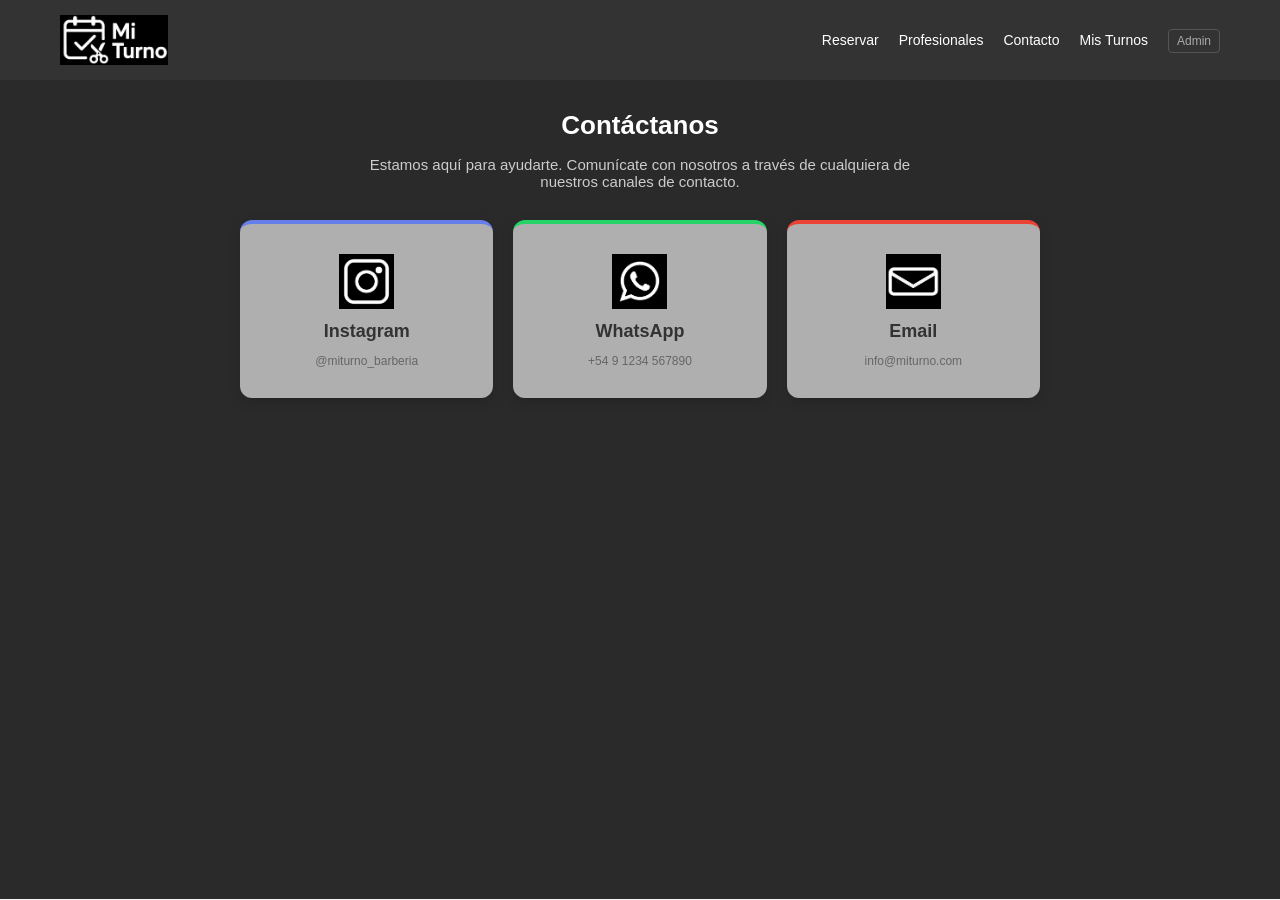
<file: pages/contacto.html>
<!DOCTYPE html>
<html lang="es">
<head>
    <meta charset="UTF-8">
        <meta http-equiv="Cache-Control" content="no-cache, no-store, must-revalidate">
    <meta http-equiv="Pragma" content="no-cache">
    <meta http-equiv="Expires" content="0">
    <meta name="viewport" content="width=device-width, initial-scale=1.0">
    <title>Contacto - Mi Turno</title>
    <link rel="stylesheet" href="../css/style.css">
</head>
<body>
    <header>
        <nav>
            <a class="logo" href="../index.html"><img src="../media/logo-blanco.png" alt="Mi Turno"></a>
                                    <ul class="navbar">
                <li><a class="nav-item" href="../index.html">Reservar</a></li>
                <li><a class="nav-item" href="./profesionales.html">Profesionales</a></li>
                <li><a class="nav-item" href="#">Contacto</a></li>
                <li><a class="nav-item" href="./turnos.html">Mis Turnos</a></li>
                <li><a class="nav-item nav-item-admin" href="./admin.html">Admin</a></li>
            </ul>
            <button class="hamburger" id="menuHamburger" aria-label="Menú">
                <span></span><span></span><span></span>
            </button>
        </nav>
    </header>
    <main>
        <div class="container">
            <div class="contacto-seccion">
                <div>
                    <h1 class="contacto-titulo">Contáctanos</h1>
                    <p class="contacto-subtitulo">Estamos aquí para ayudarte. Comunícate con nosotros a través de cualquiera de nuestros canales de contacto.</p>
                </div>

                <div class="contacto-iconos">
                    <a href="https://www.instagram.com" target="_blank" class="contacto-item instagram">
                        <img src="../media/instagram.png" alt="Instagram" class="contacto-icono">
                        <div class="contacto-nombre">Instagram</div>
                        <div class="contacto-link">@miturno_barberia</div>
                    </a>
                    <a href="https://wa.me/5491234567890" target="_blank" class="contacto-item whatsapp">
                        <img src="../media/whatsapp.png" alt="WhatsApp" class="contacto-icono">
                        <div class="contacto-nombre">WhatsApp</div>
                        <div class="contacto-link">+54 9 1234 567890</div>
                    </a>
                    <a href="mailto:info@miturno.com" class="contacto-item email">
                        <img src="../media/mail.png" alt="Email" class="contacto-icono">
                        <div class="contacto-nombre">Email</div>
                        <div class="contacto-link">info@miturno.com</div>
                    </a>
                </div>
            </div>
        </div>
    </main>
    <script>
        const hamburger = document.getElementById('menuHamburger');
        const navbar = document.querySelector('.navbar');
        hamburger.addEventListener('click', () => {
            hamburger.classList.toggle('open');
            navbar.classList.toggle('open');
        });
        // Close on nav item click
        document.querySelectorAll('.nav-item').forEach(item => {
            item.addEventListener('click', () => {
                hamburger.classList.remove('open');
                navbar.classList.remove('open');
            });
        });
    </script>
</body>
</html>
</file>
<file: css/style.css>
* { margin: 0; padding: 0; box-sizing: border-box; }

body { font-family: Arial, sans-serif; background-color: #f5f5f5; }

/* ===================== HEADER / NAV ===================== */
header { background-color: #333; padding: 15px 0; position: relative; }

nav {
    max-width: 1200px;
    margin: 0 auto;
    display: flex;
    justify-content: space-between;
    align-items: center;
    padding: 0 20px;
}

.logo { max-width: 150px; height: auto; display: flex; align-items: center; text-decoration: none; }
.logo img { max-width: 100%; height: 50px; object-fit: contain; }

.navbar { display: flex; list-style: none; gap: 20px; align-items: center; }

.nav-item { color: white; text-decoration: none; font-size: 14px; }
.nav-item:hover { color: #ddd; }

/* Hamburguesa */
.hamburger {
    display: none;
    flex-direction: column;
    gap: 5px;
    cursor: pointer;
    padding: 5px;
    background: none;
    border: none;
    z-index: 1001;
}
.hamburger span {
    display: block;
    width: 25px;
    height: 3px;
    background: white;
    border-radius: 3px;
    transition: all 0.3s;
}
.hamburger.open span:nth-child(1) { transform: rotate(45deg) translate(5px, 6px); }
.hamburger.open span:nth-child(2) { opacity: 0; }
.hamburger.open span:nth-child(3) { transform: rotate(-45deg) translate(5px, -6px); }

@media (max-width: 768px) {
    .hamburger { display: flex; }

    .navbar {
        display: none;
        position: absolute;
        top: 100%;
        left: 0;
        right: 0;
        background: #333;
        flex-direction: column;
        gap: 0;
        padding: 10px 0;
        z-index: 1000;
        box-shadow: 0 4px 12px rgba(0,0,0,0.3);
    }

    .navbar.open { display: flex; }

    .navbar li { width: 100%; }
    .navbar .nav-item {
        display: block;
        padding: 12px 20px;
        font-size: 16px;
        border-bottom: 1px solid #444;
    }
    .navbar li:last-child .nav-item { border-bottom: none; }
    .navbar .btn { margin: 10px 20px; width: calc(100% - 40px); }
}

/* ===================== MAIN ===================== */
main { background-color: #2a2a2a; padding: 30px 15px; min-height: calc(100vh - 81px); }
.container { max-width: 1200px; margin: 0 auto; }

h1 { text-align: center; color: white; margin-bottom: 30px; font-size: 28px; }
h2 { color: #333; font-size: 20px; margin-bottom: 15px; }
h5 { font-size: 15px; font-weight: bold; margin-bottom: 12px; }

/* ===================== CARDS ===================== */
.card {
    background: white;
    border: 1px solid #ddd;
    border-radius: 8px;
    padding: 20px;
    box-shadow: 0 2px 8px rgba(0,0,0,0.1);
    margin-bottom: 20px;
}
.card-body { padding: 0; }
.card-title { font-size: 18px; font-weight: bold; margin-bottom: 15px; color: #333; }
.card-text { font-size: 14px; margin-bottom: 10px; color: #666; }
.light-text { color: #999; }
.text-center { text-align: center; }
.text-success { color: #28a745; }
.alert { padding: 15px; border-radius: 5px; margin-bottom: 15px; }
.alert-success { background-color: #d4edda; border: 1px solid #c3e6cb; color: #155724; }
.card-success { border: 2px solid #28a745; }

/* ===================== FORMS ===================== */
.form-label { display: block; margin-bottom: 6px; font-weight: bold; color: #333; font-size: 14px; }
.form-group { margin-bottom: 15px; }
.form-control {
    width: 100%;
    padding: 10px;
    border: 1px solid #ddd;
    border-radius: 4px;
    font-size: 14px;
    font-family: Arial, sans-serif;
    cursor: pointer;
}
.form-control:focus { outline: none; border-color: #007bff; box-shadow: 0 0 5px rgba(0,123,255,0.4); }
.form-row { display: grid; grid-template-columns: 1fr 1fr; gap: 15px; }
.form-error { color: #dc3545; font-size: 13px; margin-top: 8px; min-height: 18px; }
.form-success { color: #28a745; font-size: 13px; margin-top: 8px; }
textarea.form-control { resize: vertical; min-height: 80px; }

/* Fecha y tiempo — clickeable completo y sin overflow */
input[type="date"].form-control,
input[type="time"].form-control {
    position: relative;
    cursor: pointer;
    min-width: 0;
    width: 100%;
    max-width: 100%;
    box-sizing: border-box;
    -webkit-appearance: none;
    appearance: none;
}
input[type="date"].form-control::-webkit-calendar-picker-indicator,
input[type="time"].form-control::-webkit-calendar-picker-indicator {
    position: absolute;
    left: 0;
    top: 0;
    width: 100%;
    height: 100%;
    opacity: 0;
    cursor: pointer;
}

/* ===================== BUTTONS ===================== */
.btn {
    padding: 10px 20px;
    border: none;
    border-radius: 4px;
    cursor: pointer;
    font-size: 14px;
    font-weight: bold;
    transition: all 0.2s;
    display: inline-block;
    text-align: center;
}
.btn-sm { padding: 6px 12px; font-size: 13px; }
.btn-primary { background-color: #007bff; color: white; }
.btn-primary:hover { background-color: #0056b3; }
.btn-success { background-color: #28a745; color: white; }
.btn-success:hover { background-color: #218838; }
.btn-success:disabled { background-color: #ccc; cursor: not-allowed; }
.btn-secondary { background-color: #6c757d; color: white; }
.btn-secondary:hover { background-color: #545b62; }
.btn-danger { background-color: #dc3545; color: white; }
.btn-danger:hover { background-color: #b02a37; }
.btn-link-block { display: inline-block; margin-top: 15px; }
.buttons-group { margin-top: 20px; display: flex; gap: 10px; flex-wrap: wrap; }

/* ===================== PASO CONTAINER ===================== */
.paso-container { animation: fadeIn 0.3s ease-in; }
@keyframes fadeIn { from { opacity: 0; } to { opacity: 1; } }
.ocultar { display: none !important; }

/* ===================== PROFESIONALES ===================== */
.profesionales-container { display: flex; flex-wrap: wrap; gap: 15px; margin-top: 15px; }
.profesional-item { flex: 1 1 calc(33.333% - 15px); min-width: 200px; }
.profesional-card {
    border: 1px solid #ddd;
    border-radius: 8px;
    padding: 20px;
    cursor: pointer;
    transition: all 0.2s;
    background: white;
    text-align: center;
}
.profesional-card:hover { transform: translateY(-5px); box-shadow: 0 8px 16px rgba(0,0,0,0.2); }

/* ===================== SERVICIOS ===================== */
.servicios-container { display: flex; flex-wrap: wrap; gap: 15px; margin-top: 15px; }
.servicio-item { flex: 1 1 calc(50% - 15px); min-width: 200px; }
.servicio-card {
    border: 1px solid #ddd;
    border-radius: 8px;
    padding: 20px;
    cursor: pointer;
    transition: all 0.2s;
    background: white;
}
.servicio-card:hover { transform: translateY(-5px); box-shadow: 0 8px 16px rgba(0,0,0,0.2); }
.servicio-nombre { margin-bottom: 8px; color: #333; font-weight: bold; }
.servicio-precio { color: #666; margin-bottom: 6px; }
.servicio-duracion { color: #999; margin-bottom: 6px; }

/* ===================== HORARIOS ===================== */
.horarios-container { display: flex; flex-wrap: wrap; gap: 10px; margin-top: 15px; }
.horario-item { flex: 1 1 calc(25% - 10px); min-width: 70px; }
.horario-btn {
    width: 100%;
    padding: 10px;
    border: 2px solid #007bff;
    background-color: white;
    color: #007bff;
    border-radius: 4px;
    cursor: pointer;
    font-weight: bold;
    transition: all 0.2s;
    font-size: 13px;
}
.horario-btn:hover { background-color: #007bff; color: white; }
.horario-btn.selected { background-color: #007bff; color: white; }
.form-section { margin-top: 15px; width: 100%; overflow: hidden; }
.form-section input { max-width: 100%; }

/* ===================== TURNOS CLIENTE ===================== */
.turno-card {
    background: white;
    border: 1px solid #ddd;
    border-radius: 8px;
    padding: 20px;
    margin-top: 15px;
    box-shadow: 0 2px 8px rgba(0,0,0,0.1);
    display: flex;
    justify-content: space-between;
    align-items: center;
    gap: 15px;
    flex-wrap: wrap;
}
.turno-info { flex: 1; display: grid; grid-template-columns: 1fr 1fr; gap: 12px; min-width: 200px; }
.turno-label { font-weight: bold; color: #333; font-size: 13px; }
.turno-value { color: #666; font-size: 15px; }
.turno-actions { display: flex; gap: 10px; flex-shrink: 0; }
.badge-pasado { background: #aaa; color: white; padding: 6px 14px; border-radius: 4px; font-size: 13px; }

/* ===================== PROFESIONALES GALERÍA ===================== */
.profesionales-galeria { display: grid; grid-template-columns: repeat(auto-fit, minmax(280px, 1fr)); gap: 25px; margin-top: 25px; }
.profesional-tarjeta { background: white; border-radius: 8px; overflow: hidden; box-shadow: 0 4px 12px rgba(0,0,0,0.15); transition: transform 0.3s, box-shadow 0.3s; }
.profesional-tarjeta:hover { transform: translateY(-8px); box-shadow: 0 8px 20px rgba(0,0,0,0.25); }
.profesional-imagen { width: 100%; height: 220px; object-fit: cover; background-color: #e0e0e0; }
.profesional-contenido { padding: 20px; }
.profesional-nombre { font-size: 20px; font-weight: bold; color: #333; margin-bottom: 10px; }
.profesional-descripcion { font-size: 14px; color: #666; margin-bottom: 10px; line-height: 1.5; }
.profesional-seccion { margin-bottom: 12px; }
.profesional-seccion-titulo { font-size: 11px; font-weight: bold; color: #007bff; text-transform: uppercase; margin-bottom: 4px; }
.profesional-especializacion { font-size: 14px; color: #555; }
.profesional-horarios { font-size: 14px; color: #555; display: grid; gap: 5px; }
.horario-item-prof { padding: 5px 10px; background-color: #f0f0f0; border-radius: 4px; border-left: 3px solid #007bff; }

/* ===================== CONTACTO ===================== */
.contacto-seccion { display: flex; flex-direction: column; align-items: center; gap: 30px; }
.contacto-titulo { text-align: center; font-size: 26px; font-weight: bold; color: white; margin-bottom: 15px; }
.contacto-subtitulo { text-align: center; font-size: 15px; color: #ccc; max-width: 600px; }
.contacto-iconos { display: grid; grid-template-columns: repeat(auto-fit, minmax(180px, 1fr)); gap: 20px; width: 100%; max-width: 800px; }
.contacto-item { border-radius: 12px; padding: 30px 20px; text-align: center; transition: all 0.3s; box-shadow: 0 4px 12px rgba(0,0,0,0.15); text-decoration: none; color: inherit; display: flex; flex-direction: column; align-items: center; gap: 12px; }
.contacto-item:hover { transform: translateY(-10px); box-shadow: 0 10px 25px rgba(0,0,0,0.25); }
.contacto-icono { max-width: 55px; }
.contacto-nombre { font-size: 18px; font-weight: bold; color: #333; }
.contacto-link { font-size: 12px; color: #666; word-break: break-all; }
.contacto-item.instagram { background-color: #afafaf; border-top: 4px solid #667eea; }
.contacto-item.instagram:hover { background: linear-gradient(135deg, #667eea, #764ba2); }
.contacto-item.instagram:hover .contacto-nombre,
.contacto-item.instagram:hover .contacto-link { color: white; }
.contacto-item.whatsapp { background-color: #afafaf; border-top: 4px solid #25D366; }
.contacto-item.whatsapp:hover { background: linear-gradient(135deg, #25D366, #33503e); }
.contacto-item.whatsapp:hover .contacto-nombre,
.contacto-item.whatsapp:hover .contacto-link { color: white; }
.contacto-item.email { background-color: #afafaf; border-top: 4px solid #EA4335; }
.contacto-item.email:hover { background: linear-gradient(135deg, #EA4335, #5a3330); }
.contacto-item.email:hover .contacto-nombre,
.contacto-item.email:hover .contacto-link { color: white; }

/* ===================== AUTH ===================== */
.tabs-container { display: flex; margin-bottom: 25px; border-bottom: 2px solid #eee; }
.tab-btn { flex: 1; padding: 12px; border: none; background: none; cursor: pointer; font-size: 15px; font-weight: bold; color: #999; border-bottom: 3px solid transparent; margin-bottom: -2px; transition: all 0.2s; }
.tab-btn.tab-active { color: #007bff; border-bottom-color: #007bff; }

/* ===================== PERFIL ===================== */
.datos-usuario-box { background: #f8f9fa; border: 1px solid #ddd; border-radius: 6px; padding: 15px; margin-top: 8px; }
.datos-usuario-box p { margin-bottom: 5px; color: #555; }

/* ===================== ADMIN — STATS ===================== */
.stats-container { display: grid; grid-template-columns: repeat(4, 1fr); gap: 12px; margin-bottom: 20px; }
.stat-card { background: white; border-radius: 8px; padding: 15px 10px; text-align: center; box-shadow: 0 2px 8px rgba(0,0,0,0.1); }
.stat-numero { font-size: 36px; font-weight: bold; color: #007bff; }
.stat-label { font-size: 12px; color: #666; margin-top: 4px; }

/* ===================== ADMIN — TABS ===================== */
.seccion-tabs { display: flex; gap: 8px; margin-bottom: 20px; flex-wrap: wrap; }
.seccion-tabs .btn { flex: 1 1 auto; min-width: 100px; font-size: 13px; padding: 8px 12px; }

/* ===================== ADMIN — FILTROS ===================== */
.filtros-container { display: grid; grid-template-columns: 1fr 1fr; gap: 15px; width: 100%; }
.filtros-container > div { min-width: 0; overflow: hidden; }

/* ===================== ADMIN — TURNOS ===================== */
.grupo-fecha { margin-bottom: 20px; }
.grupo-fecha-titulo { color: white; font-weight: bold; font-size: 15px; margin-bottom: 8px; padding: 8px 15px; background: #007bff; border-radius: 6px; text-transform: capitalize; }
.admin-turno-card { margin-top: 10px; }
.turno-pasado { opacity: 0.6; border-left: 4px solid #999; }
.turno-horario-badge { background: #007bff; color: white; padding: 3px 10px; border-radius: 20px; font-size: 13px; font-weight: bold; }

/* ===================== ADMIN — CALENDARIO ===================== */
.cal-nav { display: flex; align-items: center; justify-content: space-between; margin-bottom: 20px; }
.calendario-grid { display: grid; grid-template-columns: repeat(7, 1fr); gap: 3px; }
.cal-header-cell { text-align: center; font-weight: bold; font-size: 12px; color: #666; padding: 6px 2px; border-bottom: 2px solid #eee; }
.cal-cell { min-height: 80px; border: 1px solid #eee; border-radius: 5px; padding: 5px; background: white; transition: background 0.2s; }
.cal-cell.cal-empty { background: #f9f9f9; border-color: #f0f0f0; }
.cal-cell.cal-hoy { border: 2px solid #007bff; background: #f0f7ff; }
.cal-cell.cal-con-turnos:hover { background: #e8f4ff; }
.cal-dia-num { font-size: 13px; font-weight: bold; color: #333; margin-bottom: 3px; }
.cal-hoy .cal-dia-num { color: #007bff; }
.cal-badge { display: inline-block; background: #007bff; color: white; font-size: 10px; padding: 2px 6px; border-radius: 10px; margin-bottom: 3px; }
.cal-mini-lista { display: flex; flex-direction: column; gap: 2px; }
.cal-mini-item { font-size: 10px; color: #555; white-space: nowrap; overflow: hidden; text-overflow: ellipsis; background: #f0f0f0; border-radius: 3px; padding: 1px 4px; }
.cal-mas { color: #007bff; font-weight: bold; background: #e8f4ff; }

/* ===================== MODAL ===================== */
.modal-overlay { position: fixed; inset: 0; background: rgba(0,0,0,0.6); z-index: 1000; display: flex; align-items: center; justify-content: center; padding: 15px; }
.modal-content { background: #2a2a2a; border-radius: 12px; width: 100%; max-width: 700px; max-height: 90vh; display: flex; flex-direction: column; overflow: hidden; box-shadow: 0 20px 60px rgba(0,0,0,0.5); }
.modal-sm { max-width: 460px; }
.modal-header { display: flex; justify-content: space-between; align-items: center; padding: 18px 22px; border-bottom: 1px solid #444; }
.modal-header .card-title { color: white; text-transform: capitalize; }
.modal-body { overflow-y: auto; padding: 20px 22px; }

/* ===================== ADMIN — USUARIOS ===================== */
.usuario-card { background: white; border: 1px solid #ddd; border-radius: 8px; padding: 18px; margin-bottom: 12px; box-shadow: 0 2px 8px rgba(0,0,0,0.08); display: flex; justify-content: space-between; align-items: center; gap: 15px; flex-wrap: wrap; }
.usuario-card.usuario-bloqueado { border-left: 4px solid #dc3545; background: #fff8f8; opacity: 0.85; }
.usuario-nombre { font-size: 17px; font-weight: bold; color: #333; margin-bottom: 6px; display: flex; align-items: center; gap: 8px; flex-wrap: wrap; }
.usuario-datos { display: flex; flex-wrap: wrap; gap: 10px; font-size: 13px; color: #666; }
.usuario-actions { flex-shrink: 0; }
.badge-bloqueado { background: #dc3545; color: white; font-size: 11px; padding: 2px 8px; border-radius: 10px; font-weight: bold; }

/* ===================== EDITOR CARDS ===================== */
.editor-card { background: white; border: 1px solid #ddd; border-radius: 8px; padding: 14px 18px; margin-bottom: 10px; display: flex; justify-content: space-between; align-items: center; gap: 12px; box-shadow: 0 2px 6px rgba(0,0,0,0.07); flex-wrap: wrap; }
.editor-card-info { flex: 1; min-width: 150px; }
.editor-card-nombre { font-size: 15px; font-weight: bold; color: #333; margin-bottom: 3px; }
.editor-card-detalle { font-size: 13px; color: #777; }
.editor-card-actions { display: flex; gap: 8px; flex-shrink: 0; }

/* ===================== HORARIOS EDITOR ===================== */
.horario-dia-section { background: white; border: 1px solid #ddd; border-radius: 8px; padding: 15px 18px; margin-bottom: 12px; box-shadow: 0 2px 6px rgba(0,0,0,0.07); }
.horario-dia-header { display: flex; justify-content: space-between; align-items: center; margin-bottom: 10px; }
.horario-dia-titulo { font-size: 16px; font-weight: bold; color: #333; }
.horario-rango { display: grid; grid-template-columns: 1fr 1fr; gap: 15px; margin-bottom: 12px; width: 100%; }
.horario-rango > div { min-width: 0; overflow: hidden; }
.dia-config { margin-top: 10px; }
.preview-slots { margin-bottom: 12px; padding: 10px; background: #f8f9fa; border-radius: 6px; }
.preview-titulo { font-size: 11px; color: #666; margin-bottom: 6px; font-weight: bold; text-transform: uppercase; }
.preview-lista { display: flex; flex-wrap: wrap; gap: 5px; }
.preview-slot { background: #007bff; color: white; padding: 3px 8px; border-radius: 4px; font-size: 12px; font-weight: bold; }
.horario-save-btn { margin-top: 4px; }

/* Intervalos info */
.intervalos-info { display: flex; flex-direction: column; gap: 10px; }
.intervalo-badge { font-size: 14px; color: #333; }
.servicios-duraciones { display: flex; flex-wrap: wrap; gap: 8px; }
.servicio-duracion-tag { background: #e8f4ff; border: 1px solid #007bff; color: #007bff; padding: 4px 10px; border-radius: 20px; font-size: 13px; font-weight: bold; }

/* Toggle switch */
.toggle-switch { position: relative; display: inline-block; width: 46px; height: 24px; cursor: pointer; }
.toggle-switch input { opacity: 0; width: 0; height: 0; }
.toggle-slider { position: absolute; inset: 0; background: #ccc; border-radius: 24px; transition: 0.3s; }
.toggle-slider:before { content: ''; position: absolute; height: 18px; width: 18px; left: 3px; bottom: 3px; background: white; border-radius: 50%; transition: 0.3s; }
.toggle-switch input:checked + .toggle-slider { background: #007bff; }
.toggle-switch input:checked + .toggle-slider:before { transform: translateX(22px); }

/* ===================== RESPONSIVE ===================== */
@media (max-width: 768px) {
    h1 { font-size: 22px; margin-bottom: 20px; }
    .card { padding: 15px; }
    .stats-container { grid-template-columns: repeat(2, 1fr); gap: 10px; }
    .stat-numero { font-size: 26px; }
    .filtros-container { grid-template-columns: 1fr; }
    .form-row { grid-template-columns: 1fr; }
    .turno-info { grid-template-columns: 1fr; gap: 8px; }
    .turno-card { flex-direction: column; align-items: flex-start; }
    .profesional-item { flex: 1 1 100%; }
    .servicio-item { flex: 1 1 100%; }
    .horario-item { flex: 1 1 calc(33% - 10px); }
    .calendario-grid { gap: 2px; }
    .cal-cell { min-height: 55px; padding: 3px; }
    .cal-mini-lista { display: none; }
    .cal-header-cell { font-size: 10px; padding: 4px 1px; }
    .horario-rango { grid-template-columns: 1fr; }
    .seccion-tabs .btn { font-size: 12px; padding: 7px 8px; min-width: 70px; }
    .usuario-card { flex-direction: column; align-items: flex-start; }
    .buttons-group { flex-direction: column; }
    .buttons-group .btn { width: 100%; }
    .modal-content { max-height: 95vh; }
}

@media (max-width: 480px) {
    main { padding: 20px 10px; }
    .stats-container { grid-template-columns: repeat(2, 1fr); }
    .horario-item { flex: 1 1 calc(50% - 10px); }
    .cal-badge { font-size: 9px; padding: 1px 4px; }
}

/* Admin nav link */
.nav-item-admin {
    color: #aaa !important;
    font-size: 12px !important;
    border: 1px solid #555;
    padding: 4px 8px;
    border-radius: 4px;
}
.nav-item-admin:hover { color: white !important; border-color: #aaa; }

/* ===================== USUARIOS COLLAPSIBLE ===================== */
.usuario-card-collapsible {
    background: white;
    border: 1px solid #ddd;
    border-radius: 8px;
    margin-bottom: 10px;
    box-shadow: 0 2px 6px rgba(0,0,0,0.08);
    overflow: hidden;
}
.usuario-card-collapsible.usuario-bloqueado { border-left: 4px solid #dc3545; background: #fff8f8; }

.usuario-header {
    display: flex;
    justify-content: space-between;
    align-items: center;
    padding: 14px 18px;
    gap: 12px;
    cursor: default;
}
.usuario-header-info { flex: 1; }
.usuario-resumen { display: flex; gap: 15px; margin-top: 4px; font-size: 13px; color: #777; }

.usuario-detalle {
    border-top: 1px solid #eee;
    padding: 15px 18px;
    background: #fafafa;
}
.usuario-detalle-datos { display: grid; grid-template-columns: repeat(auto-fit, minmax(200px, 1fr)); gap: 8px; margin-bottom: 15px; }
.usuario-dato-item { font-size: 14px; color: #555; }
.usuario-turnos-titulo { font-weight: bold; font-size: 14px; color: #333; margin-bottom: 8px; }
.usuario-turnos-lista { display: flex; flex-direction: column; gap: 6px; margin-bottom: 15px; }
.usuario-turno-item {
    display: flex;
    flex-wrap: wrap;
    gap: 8px;
    align-items: center;
    padding: 8px 12px;
    background: white;
    border: 1px solid #eee;
    border-radius: 6px;
    font-size: 13px;
}
.usuario-detalle-actions { display: flex; gap: 10px; }
.badge-pasado-sm { background: #aaa; color: white; padding: 2px 8px; border-radius: 10px; font-size: 11px; }
.badge-proximo-sm { background: #28a745; color: white; padding: 2px 8px; border-radius: 10px; font-size: 11px; }

/* Turno admin modal */
.turno-admin-modal .form-control { margin-bottom: 0; }

/* ===================== NOTIFICACIONES ===================== */
.notif-campana {
    position: relative;
    margin-left: 10px;
}

.notif-btn {
    background: none;
    border: none;
    cursor: pointer;
    padding: 5px;
    position: relative;
    display: flex;
    align-items: center;
}

.notif-icon {
    font-size: 22px;
    filter: brightness(0) invert(1);
}

.notif-badge {
    position: absolute;
    top: 0;
    right: 0;
    background: #dc3545;
    color: white;
    font-size: 10px;
    font-weight: bold;
    min-width: 17px;
    height: 17px;
    border-radius: 10px;
    display: flex;
    align-items: center;
    justify-content: center;
    padding: 0 4px;
}

.notif-panel {
    position: absolute;
    top: calc(100% + 10px);
    right: 0;
    width: 320px;
    background: white;
    border-radius: 8px;
    box-shadow: 0 8px 24px rgba(0,0,0,0.2);
    z-index: 2000;
    overflow: hidden;
}

.notif-panel-header {
    display: flex;
    justify-content: space-between;
    align-items: center;
    padding: 12px 16px;
    border-bottom: 1px solid #eee;
    font-weight: bold;
    font-size: 14px;
    color: #333;
}

.notif-marcar-todas {
    background: none;
    border: none;
    color: #007bff;
    font-size: 12px;
    cursor: pointer;
}

.notif-lista {
    max-height: 350px;
    overflow-y: auto;
}

.notif-item {
    padding: 12px 16px;
    border-bottom: 1px solid #f0f0f0;
    cursor: pointer;
    transition: background 0.15s;
}

.notif-item:hover { background: #f8f9fa; }
.notif-item.no-leida { background: #f0f7ff; border-left: 3px solid #007bff; }
.notif-item.leida { opacity: 0.7; }

.notif-mensaje { font-size: 13px; color: #333; margin-bottom: 4px; }
.notif-fecha { font-size: 11px; color: #999; }
.notif-vacia { text-align: center; padding: 20px; color: #999; font-size: 13px; }

@media (max-width: 768px) {
    .notif-panel {
        width: 290px;
        right: -10px;
    }
}

/* ===================== CALENDARIO MULTI-VISTA ===================== */
.cal-controles {
    display: flex;
    justify-content: space-between;
    align-items: center;
    margin-bottom: 20px;
    flex-wrap: wrap;
    gap: 10px;
}

.cal-vistas { display: flex; gap: 5px; }
.cal-label { font-size: 16px; font-weight: bold; color: #333; min-width: 150px; text-align: center; }

/* Vista Dia */
.cal-dia-wrapper { display: flex; flex-direction: column; gap: 10px; }

.cal-turno-item {
    display: flex;
    align-items: center;
    gap: 12px;
    padding: 12px 15px;
    border-radius: 8px;
    border-left: 4px solid #007bff;
    background: white;
    box-shadow: 0 2px 6px rgba(0,0,0,0.08);
    flex-wrap: wrap;
}
.cal-turno-pasado { border-left-color: #aaa; opacity: 0.7; }
.cal-turno-proximo { border-left-color: #28a745; }
.cal-turno-hora { font-size: 16px; font-weight: bold; color: #007bff; min-width: 55px; }
.cal-turno-info { flex: 1; min-width: 120px; }
.cal-turno-cliente { font-weight: bold; color: #333; font-size: 15px; }
.cal-turno-detalle { font-size: 13px; color: #777; margin-top: 2px; }
.cal-turno-actions { display: flex; gap: 6px; }
.cal-btn-editar { padding: 5px 12px; border: none; border-radius: 4px; background: #007bff; color: white; cursor: pointer; font-size: 12px; font-weight: bold; }
.cal-btn-eliminar { padding: 5px 10px; border: none; border-radius: 4px; background: #6c757d; color: white; cursor: pointer; font-size: 12px; font-weight: bold; }

/* Vista Semana */
.cal-semana-grid {
    display: grid;
    grid-template-columns: repeat(7, 1fr);
    gap: 4px;
    min-height: 400px;
}

.cal-semana-col {
    background: white;
    border: 1px solid #eee;
    border-radius: 6px;
    overflow: hidden;
}

.cal-semana-hoy { border-color: #007bff; background: #f0f7ff; }

.cal-semana-header {
    padding: 8px 5px;
    text-align: center;
    border-bottom: 1px solid #eee;
    background: #f8f9fa;
}

.cal-semana-dia { font-size: 11px; color: #666; font-weight: bold; text-transform: uppercase; }
.cal-semana-num { font-size: 18px; font-weight: bold; color: #333; margin-top: 2px; }
.cal-num-hoy { color: white; background: #007bff; border-radius: 50%; width: 28px; height: 28px; display: flex; align-items: center; justify-content: center; margin: 2px auto 0; font-size: 14px; }

.cal-semana-body { padding: 5px; display: flex; flex-direction: column; gap: 4px; }
.cal-semana-vacio { text-align: center; color: #ccc; font-size: 12px; padding: 10px 0; }

.cal-semana-turno {
    padding: 4px 6px;
    background: #e8f4ff;
    border-left: 3px solid #007bff;
    border-radius: 3px;
    font-size: 11px;
    color: #333;
    cursor: pointer;
    white-space: nowrap;
    overflow: hidden;
    text-overflow: ellipsis;
}
.cal-semana-turno:hover { background: #007bff; color: white; }
.cal-semana-hora { font-weight: bold; }

@media (max-width: 768px) {
    .cal-semana-grid { grid-template-columns: repeat(7, 1fr); gap: 2px; }
    .cal-semana-num { font-size: 14px; }
    .cal-semana-turno { font-size: 9px; padding: 2px 3px; }
    .cal-controles { flex-direction: column; align-items: flex-start; }
    .cal-label { min-width: auto; }
    .cal-turno-item { flex-direction: column; align-items: flex-start; }
}

/* ===================== WHATSAPP CHECKBOX ===================== */
.check-label {
    display: flex;
    align-items: flex-start;
    gap: 10px;
    cursor: pointer;
    font-size: 14px;
    color: #333;
}
.check-label input[type="checkbox"] {
    margin-top: 2px;
    width: 16px;
    height: 16px;
    cursor: pointer;
    flex-shrink: 0;
}
.wpp-activar-box {
    margin-top: 12px;
    padding: 12px 15px;
    background: #f0fff4;
    border: 1px solid #25D366;
    border-radius: 8px;
}
.wpp-instruccion {
    font-size: 13px;
    color: #555;
    margin-bottom: 10px;
}
.btn-wpp {
    display: inline-block;
    background: #25D366;
    color: white;
    padding: 8px 18px;
    border-radius: 6px;
    text-decoration: none;
    font-weight: bold;
    font-size: 14px;
}
.btn-wpp:hover { background: #1da851; color: white; }

/* ===================== WHATSAPP CHECK ===================== */
.check-label {
    display: flex;
    align-items: flex-start;
    gap: 10px;
    cursor: pointer;
    font-size: 14px;
    color: #333;
}

.check-label input[type="checkbox"] {
    width: 18px;
    height: 18px;
    margin-top: 2px;
    flex-shrink: 0;
    cursor: pointer;
    accent-color: #25D366;
}

.wpp-instruccion {
    font-size: 13px;
    color: #555;
    background: #f0faf3;
    border: 1px solid #25D366;
    border-radius: 6px;
    padding: 10px 12px;
    line-height: 1.5;
}

.btn-wpp {
    background: #25D366;
    color: white !important;
    border: none;
    border-radius: 6px;
    padding: 10px 20px;
    font-weight: bold;
    font-size: 14px;
    text-decoration: none;
    transition: background 0.2s;
}

.btn-wpp:hover { background: #1da851; }

.wpp-nota {
    font-size: 12px;
    color: #888;
    margin-top: 8px;
    font-style: italic;
}
</file>
